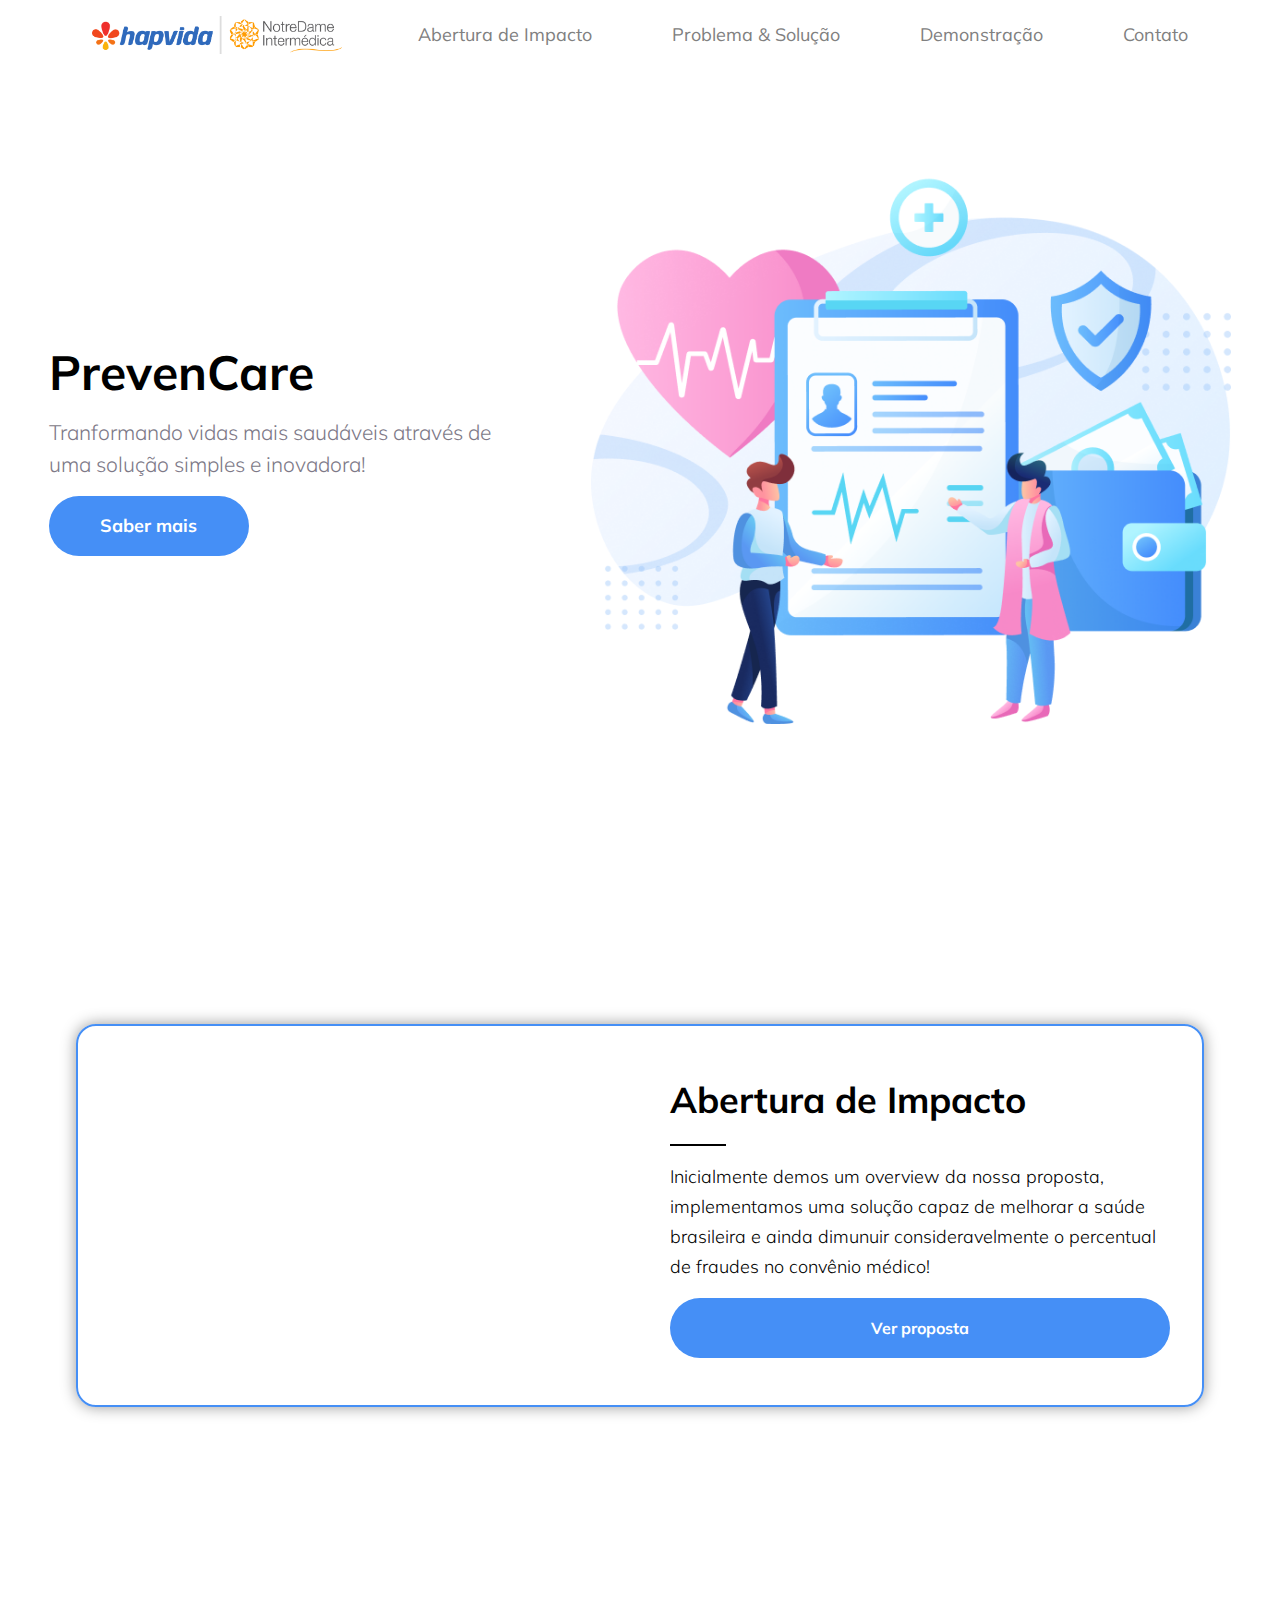
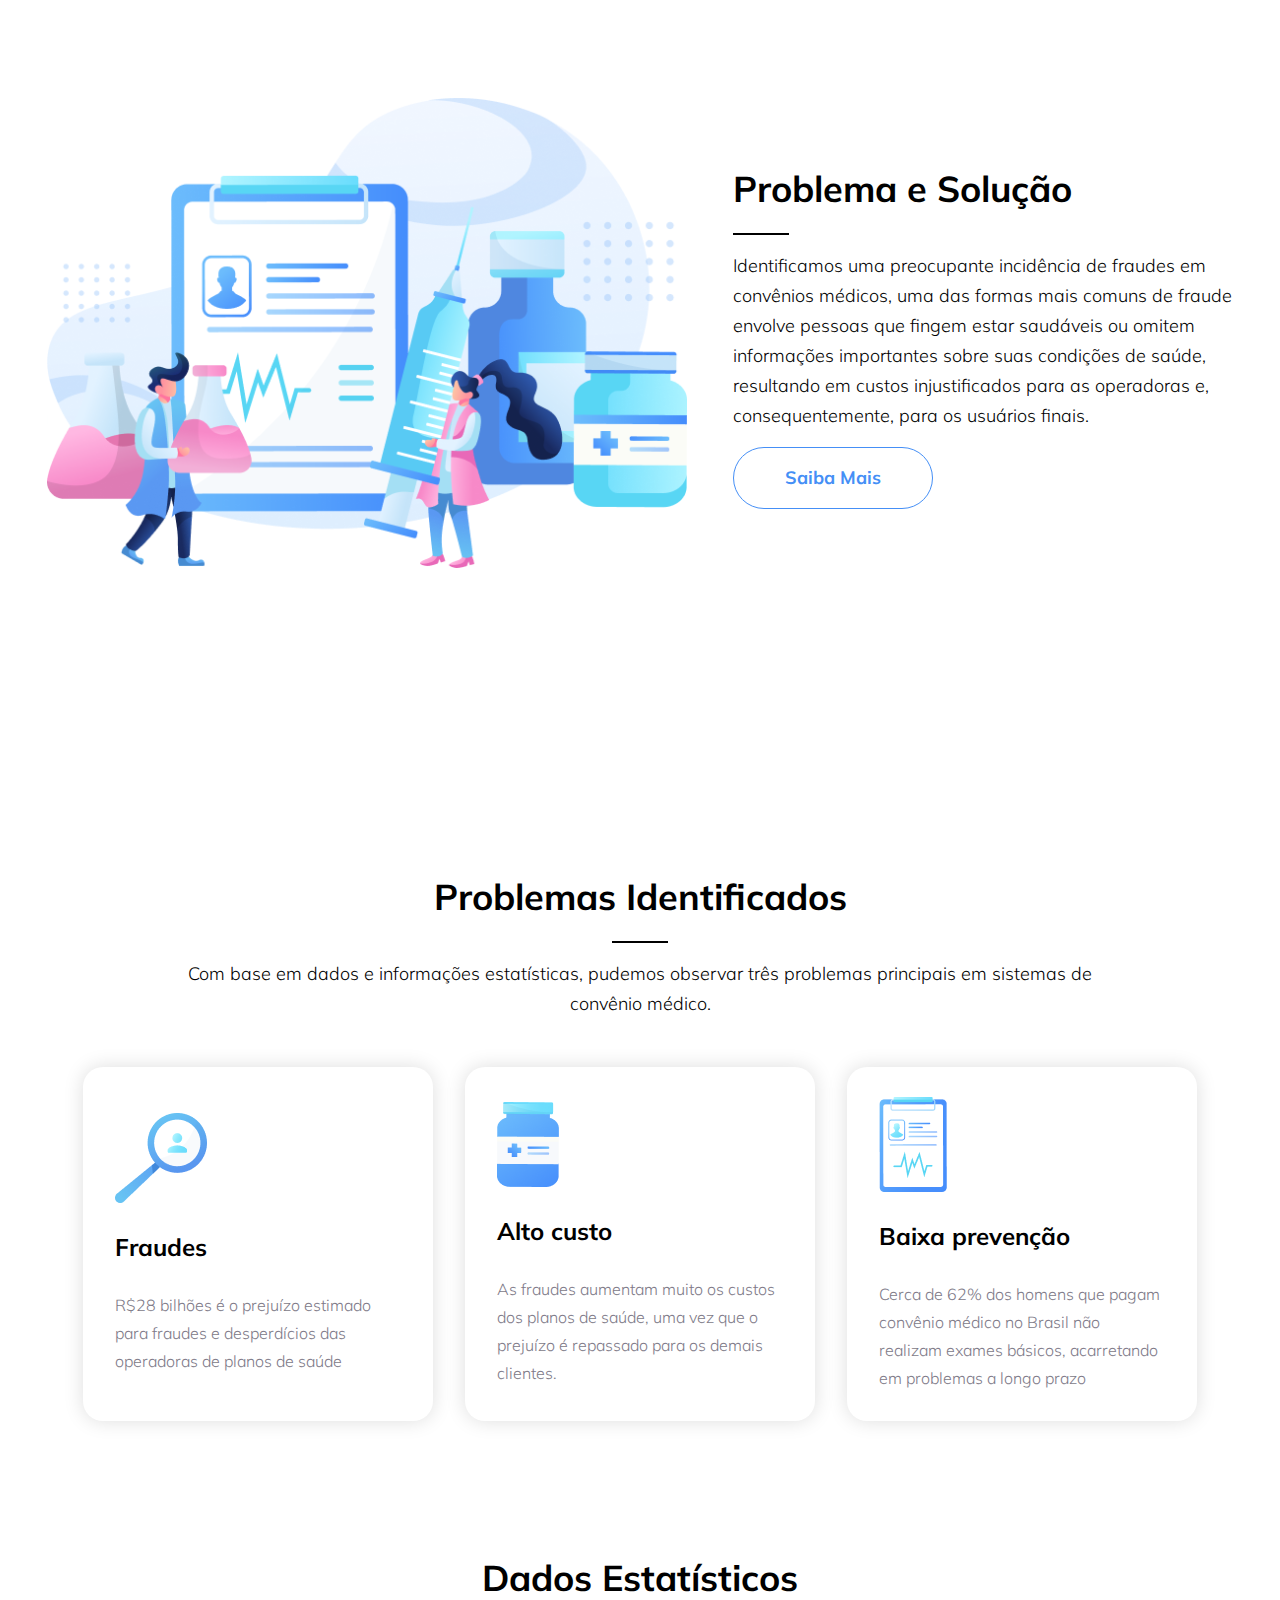
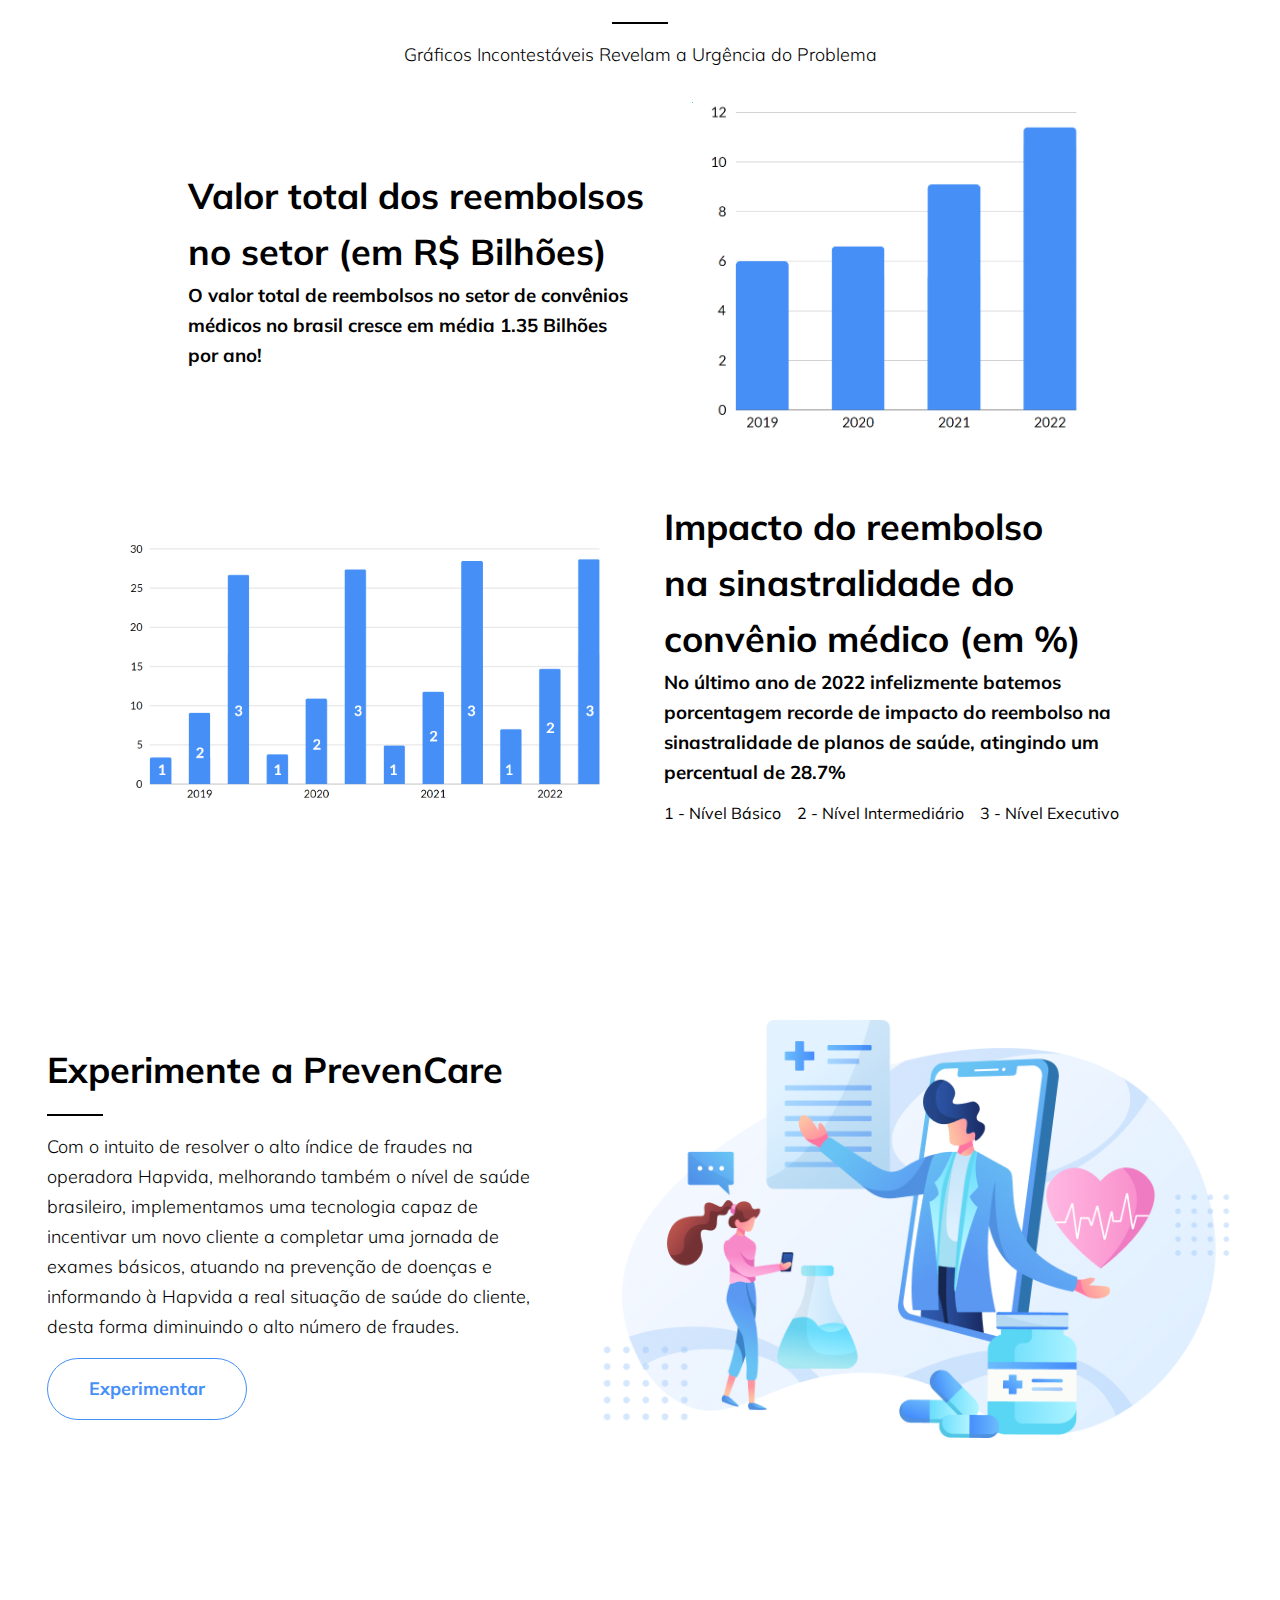
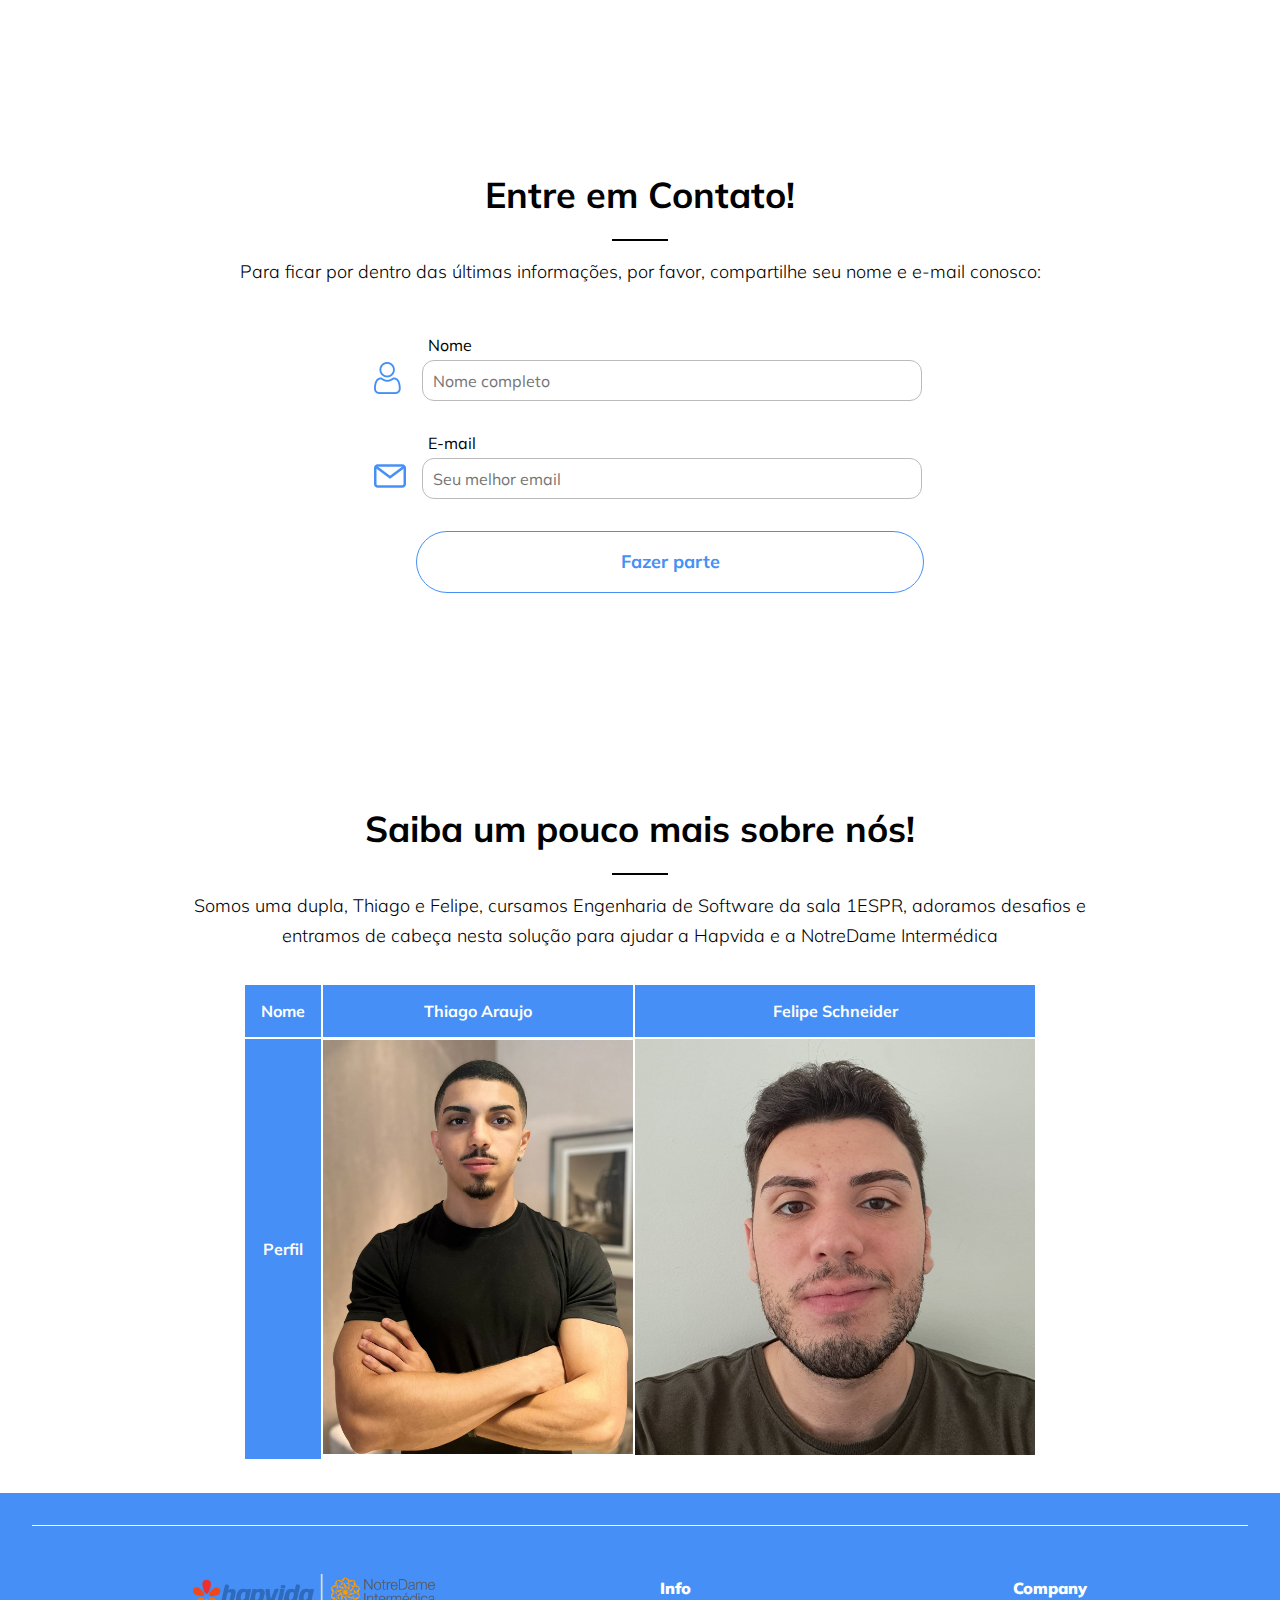
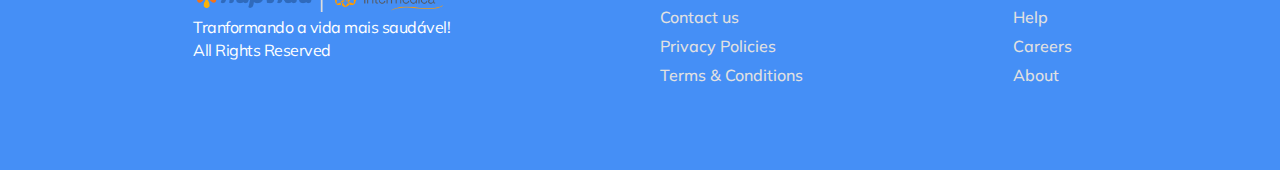
<file: index.html>
<!DOCTYPE html>
<html lang="en">
<head>
    <meta charset="UTF-8">
    <meta name="viewport" content="width=device-width, initial-scale=1.0">
    <title>Hapvida & Notredame</title>
    <link rel="stylesheet" href="Estilos/index.css">
    <link rel="preconnect" href="https://fonts.googleapis.com">
    <link rel="preconnect" href="https://fonts.gstatic.com" crossorigin>
    <link href="https://fonts.googleapis.com/css2?family=Mulish:wght@300;400;500;600;700;800;900&display=swap" rel="stylesheet">
    <link rel="stylesheet" href="https://fonts.googleapis.com/css2?family=Material+Symbols+Outlined:opsz,wght,FILL,GRAD@24,400,0,0" />
    <link rel="shortcut icon" href="imagens/HAPV3.SA-92fa555b.png" type="image/png">
</head>
<body>
    <nav class="navbar">
        <img src="imagens/logo-hapvida-NotreDame-Intermedica.png" alt="" class="img-logo">
        <ul class="nav-list">
            <li class="nav-menu"><a href="#intro">Abertura de Impacto</a></li>
            <li class="nav-menu"><a href="#problema">Problema & Solução</a></li>
            <li class="nav-menu"><a href="#demonstraçao">Demonstração</a></li>
            <li class="nav-menu"><a href="#contato">Contato</a></li>
        </ul>
    </nav>

    <section id="banner">
        <div class="banner-txt">
            <div class="container-title">
                <h1 class="banner-title">PrevenCare</h1>
            </div>
            <p class="banner-p">
               Tranformando vidas mais saudáveis através de uma solução simples e inovadora! 
            </p>
            <a href="#intro">
                <button class="banner-button">Saber mais</button>
            </a>
        </div>

        <div class="banner-img">
            <img src="imagens/trafalgar-header illustration 1.png" alt="" class="img">
        </div>
    </section>

    <section id="intro">
        <div class="intro-container">
            <iframe width="560" height="315" src="https://www.youtube.com/embed/jk08JJM4hxE?si=Em_ihM6ETtC7lg4n" title="YouTube video player" frameborder="0" allow="accelerometer; autoplay; clipboard-write; encrypted-media; gyroscope; picture-in-picture; web-share" allowfullscreen></iframe>

            <div class="intro-txt">
                <h2 class="h2">Abertura de Impacto</h2>

                <div class="barra"></div>

                <p class="text">
                    Inicialmente demos um overview da nossa proposta, implementamos uma solução capaz de melhorar a saúde brasileira e ainda dimunuir consideravelmente o percentual de fraudes no convênio médico!
                </p>

                <a href="https://www.youtube.com/watch?v=jk08JJM4hxE" target="_blank">
                    <button class="intro-button">Ver proposta</button>
                </a>
               
            </div>
        </div>
    </section>

    <section id="problema">
        <div class="problema-img">
            <img src="imagens/trafalgar-illustration sec02 1.svg" alt="" class="img" id="img1">
        </div>

        <div class="problema-txt">
            <h2 class="h2">Problema e Solução</h2>

            <div class="barra"></div>

            <p class="text">
                Identificamos uma preocupante incidência de fraudes em convênios médicos, uma das formas mais comuns de fraude envolve pessoas que fingem estar saudáveis ou omitem informações importantes sobre suas condições de saúde, resultando em custos injustificados para as operadoras e, consequentemente, para os usuários finais.
            </p>

            <p class="display-none">
                Observamos também uma baixa adesão dos beneficiários aos programas de saúde preventiva oferecidos pelos convênios médicos. A falta de conscientização e a ênfase predominante em tratamentos curativos contribuem para uma abordagem reativa em detrimento da prevenção.
            </p>
            <button class="problema-button">Saiba Mais</button>
        </div>
    </section>

    <section id="cards-problema">
        <div class="cards-title">
            <h2 class="">Problemas Identificados</h2>
            <div class="barra"></div>
            <p class="">Com base em dados e informações estatísticas, pudemos observar três problemas principais em sistemas de convênio médico.</p>
        </div>

        <div class="cards-container">
            <div class="card">
                <img src="imagens/Frame.png" alt="" class="card-img">
                <h3>Fraudes</h3>
                <p>R$28 bilhões é o prejuízo estimado para fraudes e desperdícios das operadoras de planos de saúde</p>
            </div>

            <div class="card">
                <img src="imagens/Frame (1).png" alt="" class="card-img">
                <h3>Alto custo</h3>
                <p>As fraudes aumentam muito os custos dos planos de saúde, uma vez que o prejuízo é repassado para os demais clientes.</p>
            </div>

            <div class="card">
                <img src="imagens/Frame (2).png" alt="" class="card-img">
                <h3>Baixa prevenção</h3>
                <p>Cerca de 62% dos homens que pagam convênio médico no Brasil não realizam exames básicos, acarretando em problemas a longo prazo</p>
            </div>
        </div>
    </section>

    <section class="graficos">
        <div class="cards-title">
            <h2 class="">Dados Estatísticos</h2>
            <div class="barra"></div>
            <p class="">Gráficos Incontestáveis Revelam a Urgência do Problema</p>
        </div>
        <div class="grafic">
            <div class="grafic-txt">
                <h2 class="h2">
                    Valor total dos reembolsos
                </h2>
                <h2 class="h2">
                    no setor (em R$ Bilhões)
                </h2>
                <h3>
                    O valor total de reembolsos no setor de convênios médicos no brasil cresce em média 1.35 Bilhões por ano!
                </h3>
            </div>
            <img src="imagens/grafico1 (2).png" alt="" class="grafico-img">
        </div>

        <div class="grafic">
            <img src="imagens/grafico2 (2).png" alt="" class="grafico-img2">
            <div class="grafic-txt" id="grafic2">
                <h2 class="h2">
                    Impacto do reembolso
                </h2>
                <h2 class="h2">
                    na sinastralidade do convênio médico (em %)
                </h2>
                <h3>
                   No último ano de 2022 infelizmente batemos porcentagem recorde de impacto do reembolso na sinastralidade de planos de saúde, atingindo um percentual de 28.7%
                </h3>
                <div class="legenda-grafica">
                    <p>1 - Nível Básico</p>
                    <p>2 - Nível Intermediário</p>
                    <p>3 - Nível Executivo</p>
                </div>
            </div>
        </div>
    </section>
    
    <section id="demonstraçao">
        <div class="demonstracao-txt">
            <h2 class="h2">
                Experimente a PrevenCare
            </h2>

            <div class="barra"></div>

            <p class="text">
                Com o intuito de resolver o alto índice de fraudes na operadora Hapvida, melhorando também o nível de saúde brasileiro, implementamos uma tecnologia capaz de incentivar um novo cliente a completar uma jornada de exames básicos, atuando na prevenção de doenças e  informando à Hapvida a real situação de saúde do cliente, desta forma diminuindo o alto número de fraudes.
            </p>
            <a href="project.html">
                <button class="problema-button">Experimentar</button>
            </a>
        </div>

        <div class="demonstracao-img">
            <img src="imagens/trafalgar-illustration sec03 1.svg" alt="" class="img" id="img2"> 
        </div>
    </section>

    <section id="contato">
        <div class="contato-title">
            <h2 class="">Entre em Contato!</h2>
            <div class="barra"></div>
            <p class="">Para ficar por dentro das últimas informações, por favor, compartilhe seu nome e e-mail conosco:</p>
        </div>

        <form>
            <div class="input">
                <img src="imagens/do-utilizador (2).png" alt="" class="form-img">
                <div class="label-input">
                    <label for="">Nome</label>
                    <input type="text" id="input-nome" placeholder="Nome completo">
                </div>
                
            </div>

            <div class="input">
                <img src="imagens/o-email (1).png" alt="" class="form-img">
                <div class="label-input">
                    <label for="">E-mail</label>
                    <input type="email" id="input-email" placeholder="Seu melhor email">
                </div>
                
            </div>

            <button type="button" class="form-button">Fazer parte</button>

            <div class="resposta"></div>
        </form>
    </section>

    <section class="team">
        <div class="contato-title">
            <h2 class="">Saiba um pouco mais sobre nós!</h2>
            <div class="barra"></div>
            <p class="">Somos uma dupla, Thiago e Felipe, cursamos Engenharia de Software da sala 1ESPR, adoramos desafios e entramos de cabeça nesta solução para ajudar a Hapvida e a NotreDame Intermédica</p>
        </div>

        <table id="table-team">
            <tr>
                <th>Nome</th>
                <th>Thiago Araujo</th>
                <th>Felipe Schneider</th>
            </tr>
            <tr>
                <th>Perfil</th>
                <td><img src="imagens/thiago-perfil.jpg" alt="" class="table-img1"></td>
                <td><img src="imagens/WhatsApp Image 2023-11-29 at 11.36.20.jpeg" alt="" class="table-img2"></td>
            </tr>
        </table>
    </section>

    <footer>
        <div id="footer-container">
            <div id="footer-logo">
                <img src="imagens/logo-hapvida-NotreDame-Intermedica.png" alt="" class="img-logo">
                <p>Tranformando a vida mais saudável!</p>
                <p>All Rights Reserved</p>
            </div>

            <ul class="footer-list">
                <li>
                    <h3>Info</h3>
                </li>
                <li><a href="#" class="footer-links">Contact us</a></li>
                <li><a href="#" class="footer-links">Privacy Policies</a></li>
                <li><a href="#" class="footer-links">Terms & Conditions</a></li>
            </ul>

            <ul class="footer-list">
                <li>
                    <h3>Company</h3>
                </li>
                <li><a href="#" class="footer-links">Help</a></li>
                <li><a href="#" class="footer-links">Careers</a></li>
                <li><a href="#" class="footer-links">About</a></li>
            </ul>
        </div>
    </footer>

    <script src="JS/index.js"></script>
</body>
</html>
</file>
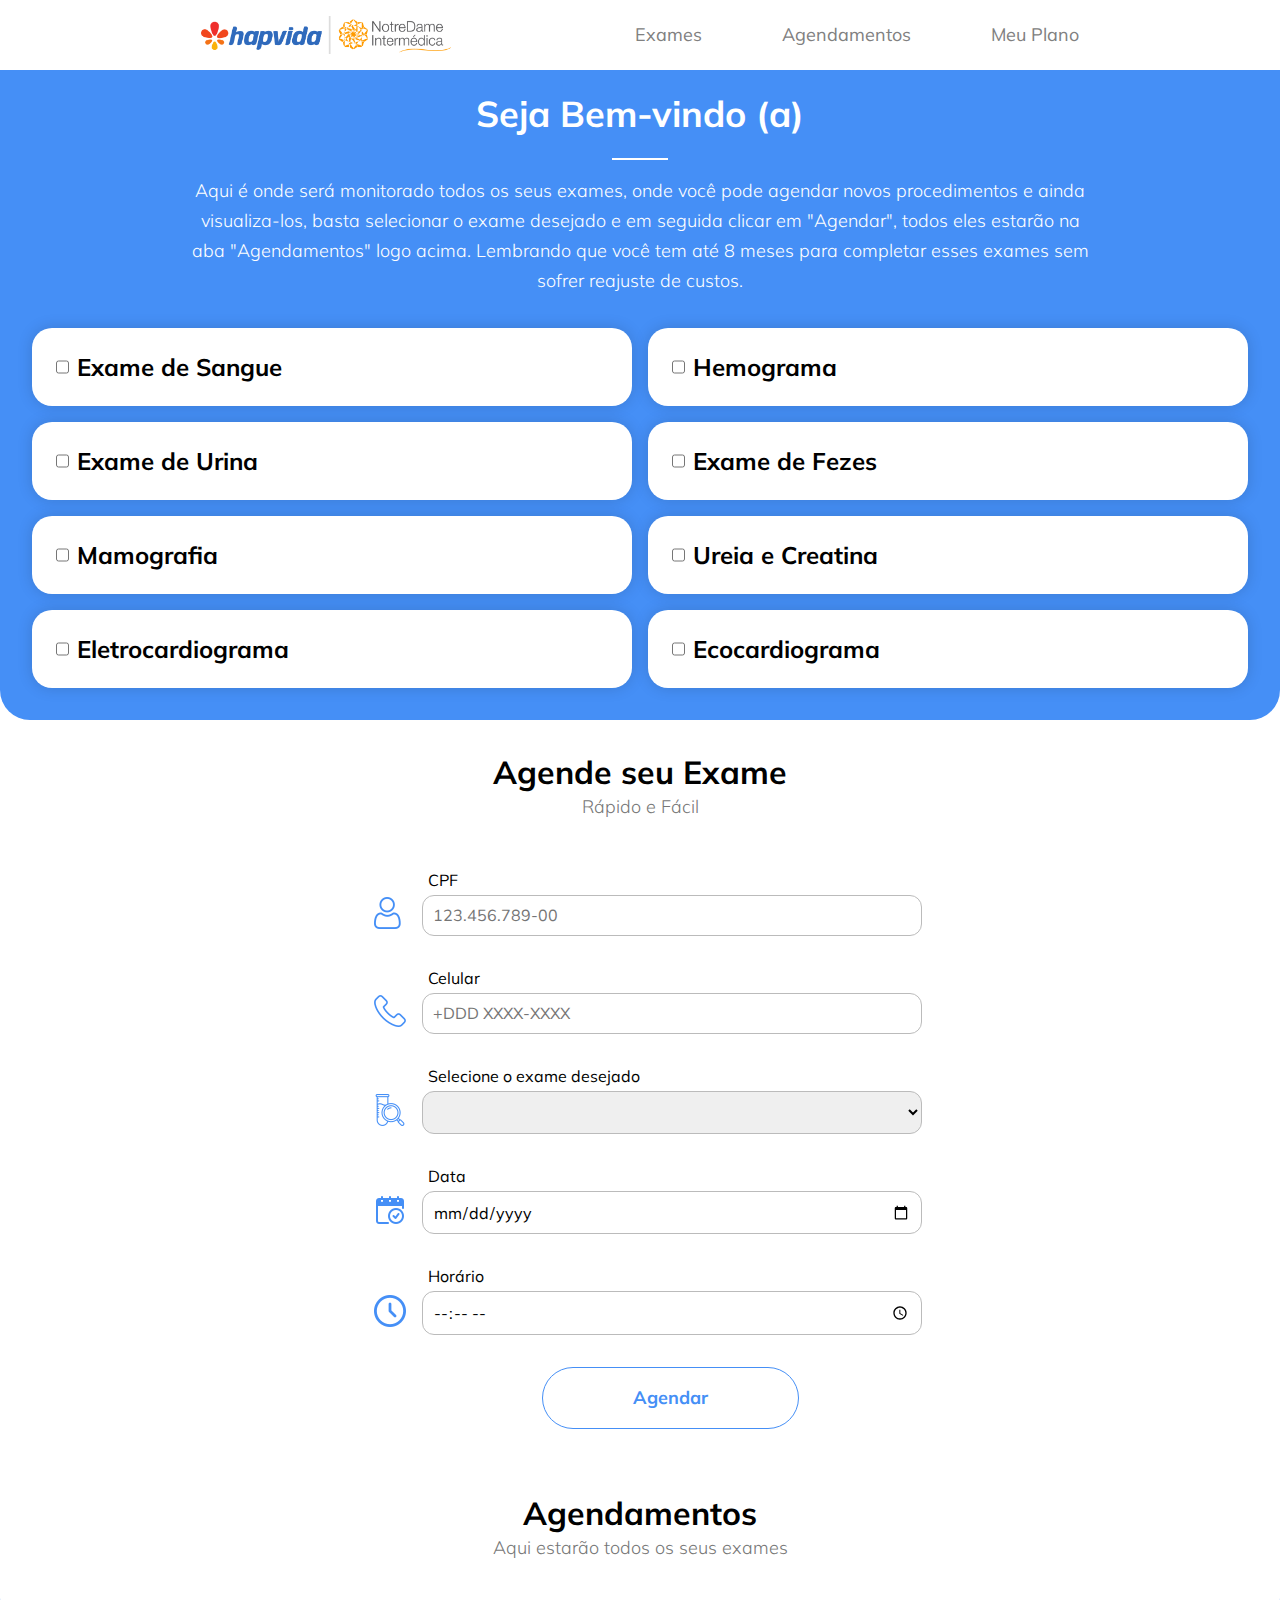
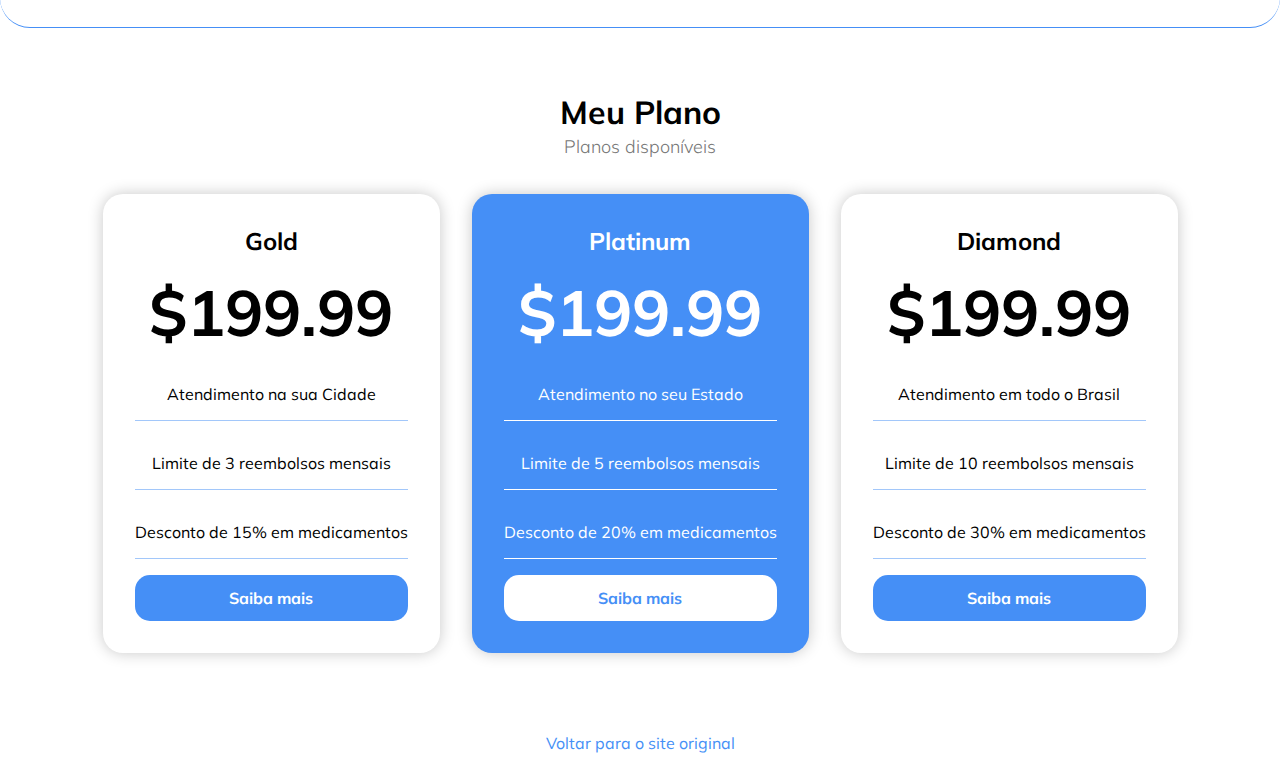
<file: project.html>
<!DOCTYPE html>
<html lang="en">
<head>
    <meta charset="UTF-8">
    <meta name="viewport" content="width=device-width, initial-scale=1.0">
    <title>PrevenCare</title>
    <link rel="stylesheet" href="Estilos/project.css">
    <link rel="preconnect" href="https://fonts.googleapis.com">
    <link rel="preconnect" href="https://fonts.gstatic.com" crossorigin>
    <link href="https://fonts.googleapis.com/css2?family=Mulish:wght@300;400;500;600;700;800;900&display=swap" rel="stylesheet">
    <link rel="stylesheet" href="https://fonts.googleapis.com/css2?family=Material+Symbols+Outlined:opsz,wght,FILL,GRAD@24,400,0,0" />
    <link rel="shortcut icon" href="imagens/HAPV3.SA-92fa555b.png" type="image/png">
</head>
<body>
    <nav class="navbar">
        <img src="imagens/logo-hapvida-NotreDame-Intermedica.png" alt="" class="img-logo">
        <ul class="nav-list">
            <li class="nav-menu"><a href="#exames">Exames</a></li>
            <li class="nav-menu"><a href="#agendamentos">Agendamentos</a></li>
            <li class="nav-menu"><a href="#planos">Meu Plano</a></li>
        </ul>
    </nav>

    <section id="exames">
        <div class="title">
            <h1 class="h1">Seja Bem-vindo (a)</h2>

            <div class="barra"></div>

            <p class="text">
                Aqui é onde será monitorado todos os seus exames, onde você pode agendar novos procedimentos e ainda visualiza-los, basta selecionar o exame desejado e em seguida clicar em "Agendar", todos eles estarão na aba "Agendamentos" logo acima. Lembrando que você tem até 8 meses para completar esses exames sem sofrer reajuste de custos.
            </p>
        </div>

        <div class="exames-container">
            <div class="card">
                <div class="input-container">
                    <input type="checkbox" name="sanguinio" data-btn-id="btn-agendar-1" class="input-checkbox">
                    <h2>Exame de Sangue</h2>
                </div>
                <button id="btn-agendar-1" class="display-none"><a href="#form-agendar">Agendar</a></button>
            </div>
        
            <div class="card">
                <div class="input-container">
                    <input type="checkbox" name="sanguinio" data-btn-id="btn-agendar-2" class="input-checkbox">
                    <h2>Hemograma</h2>
                </div>
                <button id="btn-agendar-2" class="display-none"><a href="#form-agendar">Agendar</a></button>
            </div>

            <div class="card">
                <div class="input-container">
                    <input type="checkbox" name="sanguinio" data-btn-id="btn-agendar-3" class="input-checkbox">
                    <h2>Exame de Urina</h2>
                </div>
                <button id="btn-agendar-3" class="display-none"><a href="#form-agendar">Agendar</a></button>
            </div>

            <div class="card">
                <div class="input-container">
                    <input type="checkbox" name="sanguinio" data-btn-id="btn-agendar-4" class="input-checkbox">
                    <h2>Exame de Fezes</h2>
                </div>
                <button id="btn-agendar-4" class="display-none"><a href="#form-agendar">Agendar</a></button>
            </div>

            <div class="card">
                <div class="input-container">
                    <input type="checkbox" name="sanguinio" data-btn-id="btn-agendar-5" class="input-checkbox">
                    <h2>Mamografia</h2>
                </div>
                <button id="btn-agendar-5" class="display-none"><a href="#form-agendar">Agendar</a></button>
            </div>

            <div class="card">
                <div class="input-container">
                    <input type="checkbox" name="sanguinio" data-btn-id="btn-agendar-6" class="input-checkbox">
                    <h2>Ureia e Creatina</h2>
                </div>
                <button id="btn-agendar-6" class="display-none"><a href="#form-agendar">Agendar</a></button>
            </div>

            <div class="card">
                <div class="input-container">
                    <input type="checkbox" name="sanguinio" data-btn-id="btn-agendar-7" class="input-checkbox">
                    <h2>Eletrocardiograma</h2>
                </div>
                <button id="btn-agendar-7" class="display-none"><a href="#form-agendar">Agendar</a></button>
            </div>

            <div class="card">
                <div class="input-container">
                    <input type="checkbox" name="sanguinio" data-btn-id="btn-agendar-8" class="input-checkbox">
                    <h2>Ecocardiograma</h2>
                </div>
                <button id="btn-agendar-8" class="display-none"><a href="#form-agendar">Agendar</a></button>
            </div>
        </div>
    </section>
    
    <section id="form-agendar">
        <div class="title-agendar">
            <h3 class="h3">Agende seu Exame</h3>
            <p>Rápido e Fácil</p>
        </div>
        
        <form>
            <div class="input">
                <img src="imagens/do-utilizador (2).png" alt="" class="form-img">
                <div class="label-input">
                    <label class="label-cpf" for="">CPF</label>
                    <input type="number" id="input-cpf" placeholder="123.456.789-00" required>
                </div>
            </div>

            <div class="input">
                <img src="imagens/telefone.png" alt="" class="form-img">
                <div class="label-input">
                    <label class="label-cell" for="">Celular</label>
                    <input type="number" id="input-cell" placeholder="+DDD XXXX-XXXX" required>
                </div>
            </div>

            <div class="input">
                <img src="imagens/teste-de-sangue.png" alt="" class="form-img">
                <div class="label-input">
                    <label for="">Selecione o exame desejado</label>
                    <select name="" id="select-exames" required>
                        <option value=""></option>
                        <option value="Exame de Sangue">Exame de sangue</option>
                        <option value="Hemograma">Hemograma</option>
                        <option value="Exame de Urina">Exame de Urina</option>
                        <option value="Exame de Fezes">Exame de Fezes</option>
                        <option value="Mamografia">Mamografia</option>
                        <option value="Ureia e Creatina">Ureia e Creatina</option>
                        <option value="Eletrocardiograma">Eletrocardiograma</option>
                        <option value="Ecocardiograma">Ecocardiograma</option>
                    </select>
                </div>
            </div>

            <div class="input">
                <img src="imagens/calendario (1).png" alt="" class="form-img">
                <div class="label-input">
                    <label for="">Data</label>
                    <input type="date" id="input-data" required>
                </div>
            </div>

            <div class="input">
                <img src="imagens/relogio.png" alt="" class="form-img">
                <div class="label-input">
                    <label for="">Horário</label>
                    <input type="time" id="input-time" required>
                </div>
            </div>

            <a href="#agendamentos">
                <button type="button" class="form-button">Agendar</button>
            </a>

            <div class="resposta"></div>
        </form>   
    </section>

    <section id="agendamentos">
        <div class="title-agendar">
            <h3 class="h3">Agendamentos</h3>
            <p>Aqui estarão todos os seus exames</p>
        </div>

        <div id="exame-agendado">

        </div>
    </section>

    <section id="planos">
        <div class="title-agendar">
            <h3 class="h3">Meu Plano</h3>
            <p>Planos disponíveis</p>
        </div>
        <div class="plans-container">
            <div class="plan-card">
                <h3 class="plan-title">Gold</h3>
                <h4 class="price">$199.99</h4>
                <p class="benefits">Atendimento na sua Cidade</p>
                <p class="benefits">Limite de 3 reembolsos mensais</p>
                <p class="benefits">Desconto de 15% em medicamentos</p>
                <button class="plan-btn">Saiba mais</button>
            </div>
    
            <div class="plan-card" id="plan-focus">
                <h3 class="plan-title">Platinum</h3>
                <h4 class="price">$199.99</h4>
                <p class="benefits">Atendimento no seu Estado</p>
                <p class="benefits">Limite de 5 reembolsos mensais</p>
                <p class="benefits">Desconto de 20% em medicamentos</p>
                <button class="plan-btn">Saiba mais</button>
            </div>
    
            <div class="plan-card">
                <h3 class="plan-title">Diamond</h3>
                <h4 class="price">$199.99</h4>
                <p class="benefits">Atendimento em todo o Brasil</p>
                <p class="benefits">Limite de 10 reembolsos mensais</p>
                <p class="benefits">Desconto de 30% em medicamentos</p>
                <button class="plan-btn">Saiba mais</button>
            </div>
        </div>
    </section>

    <a href="index.html" id="comeback">Voltar para o site original</a>


    <script src="JS/project.js"></script>
</body>
</html>
</file>
<file: Estilos/index.css>
*{
    box-sizing: border-box;
    margin: 0;
    padding: 0;
    font-family: 'Mulish', sans-serif;
    list-style-type: none;
}

html {
    scroll-behavior: smooth;
}

body {
    width: 100%;
    height: 100%;
    overflow-x: hidden;
}

body::-webkit-scrollbar {
    width: 12px;               
}
  
body::-webkit-scrollbar-track {
    background: rgb(152, 152, 152);        
}
  
body::-webkit-scrollbar-thumb {
    background-color: #458FF6;    
    border-radius: 20px;      
}

a {
    text-decoration: none;
}

.barra {
    width: 56px;
    border-bottom: 2px solid black;
}

@keyframes fadeIn {
    from{
        opacity: 0;
        /*transform: translate3d(0, -50px, 0);*/
    }

    to{
        opacity: 1;
        /*transform: translate3d(0, 0, 0);*/
    }
}

.fadeIn {
    animation: fadeIn 1.5s ease-in;
}


@keyframes fadeLeft {
    from{
        opacity: 0;
        transform: translate3d(100px, 0, 0);
    }

    to{
        opacity: 1;
        transform: translate3d(0, 0, 0);
    }
}

.fadeLeft {
    animation: fadeLeft 1s ease-in;
}


/* NAVBAR */

.navbar {
    width: 100%;
    display: flex;
    justify-content: space-evenly;
    align-items: center;
    padding: 1em;
    background-color: #fff;
    
    overflow: hidden;
    position: fixed;
    top: 0;
} 

.nav-list {
    display: flex;
    list-style-type: none;
    gap: 5em;
}

.nav-menu a {
    text-decoration: none;
    font-size: 18px;
    font-weight: 400;
    line-height: 23px;
    letter-spacing: 0em;
    color: grey;
}

.nav-menu a:hover {
    font-weight: 600;
    color: #2F6ABC;
}

.img-logo {
    width: 250px;
}

/* BANNER */ 

section#banner {
    display: flex;
    justify-content: space-around;
    align-items: center;
    height: 100vh;
    width: 100%;
}

.banner-txt {
    display: flex;
    flex-direction: column;
    gap: 1em;
}

.banner-title {
    font-size: 48px;
    font-weight: 700;
    line-height: 56px;
    letter-spacing: 0em;
    text-align: left;
}

.banner-p {
    width: 445px;
    font-size: 21px;
    font-weight: 300;
    line-height: 32px;
    letter-spacing: 0em;
    text-align: left;
    color: #7D7987;
}

.banner-button {
    width: 200px;
    border-radius: 55px;
    background-color: #458FF6;
    border: none;
    cursor: pointer;

    font-size: 18px;
    font-weight: 700;
    line-height: 60px;
    letter-spacing: 0em;
    text-align: center;
    color: #fff;
}

.banner-button:hover {
    box-shadow: 0px 0px 20px #458FF6;
    transition: .2s;
}

.banner-button:active {
    scale: 0.95;
}

.img {
    width: 40rem;
}

/* SECTION 1 */

section#intro {
    display: flex;
    justify-content: center;
    align-items: center;
    height: 70vh;
    padding: 1em 0;
}

.intro-container {
    padding: 2em;
    display: flex;
    justify-content: space-evenly;
    align-items: center;
    border: 2px solid #458FF6;
    border-radius: 20px;
    box-shadow: 0px 0px 15px rgba(0, 0, 0, 0.406);
}

.intro-container iframe {
    padding: 1em;
    border-radius: 10px;
}

.intro-txt {
    display: flex;
    flex-direction: column;
    gap: 1em;
}

.intro-p {
    width: 500px;
}

.intro-button {
    width: 100%;
    border-radius: 55px;
    background-color: #458FF6;
    border: none;
    cursor: pointer;

    font-size: 16px;
    font-weight: 700;
    line-height: 60px;
    letter-spacing: 0em;
    text-align: center;
    color: #fff;
}

.intro-button:hover {
    box-shadow: 0px 0px 20px #458FF6;
    transition: .2s;
}

.intro-button:active {
    scale: 0.95;
}

/* PROBLEMA E SOLUÇÃO */

section#problema {
    display: flex;
    justify-content: space-evenly;
    align-items: center;
    height: 90vh;
    padding: 2em 0;
}

.problema-txt {
    display: flex;
    flex-direction: column;
    gap: 1em;
}

.h2 {
    font-size: 36px;
    font-weight: 700;
    line-height: 56px;
    letter-spacing: 0em;
    text-align: left;
}

.text {
    display: block;
    font-size: 18px;
    font-weight: 300;
    line-height: 30px;
    letter-spacing: 0em;
    text-align: left;
    width: 500px;
}

.problema-button {
    width: 200px;
    border-radius: 55px;
    border: 1.4px solid #458FF6;
    background-color: transparent;
    cursor: pointer;

    font-size: 18px;
    font-weight: 700;
    line-height: 60px;
    letter-spacing: 0em;
    color: #458FF6;
}

.problema-button:hover {
    background-color: #458FF6;
    box-shadow: 0px 0px 15px #458FF6;
    transition: .3s;
    color: #fff;
}

.problema-button:active {
    scale: 0.95;
}

.display-none {
    display: none;
}

/* CARDS PROBLEMA */ 

section#cards-problema {
    height: 90vh;
    display: flex;
    flex-direction: column;
    justify-content: center;
    align-items: center;
    gap: 3em;
}

.cards-title {
    text-align: center;
    display: flex;
    flex-direction: column;
    gap: 1em;
}

.cards-title h2 {
    font-size: 36px;
    font-weight: 700;
    line-height: 56px;
    letter-spacing: 0em;
    text-align: center;
}

.cards-title .barra {
    margin: 0 auto;
}

.cards-title p {
    margin: 0 auto;
    width: 950px;
    font-size: 18px;
    font-weight: 300;
    line-height: 30px;
    letter-spacing: 0em;
}

.cards-container {
    display: flex;
    justify-content: center;
    flex-wrap: wrap;
    align-items: center;
    gap: 2em;
}

.card {
    padding: 1em 2em;
    width: 350px;
    height: 354px;
    border-radius: 20px;
    box-shadow: 0px 0px 20px rgba(0, 0, 0, 0.135);
    display: flex;
    flex-direction: column;
    justify-content: center;
    align-items: start;
    gap: 1em;
}

.card h3 {
    font-size: 24px;
    font-weight: 700;
    line-height: 56px;
    letter-spacing: 0em;
    text-align: left;
}

.card p {
    font-size: 16px;
    font-weight: 300;
    line-height: 28px;
    letter-spacing: 0em;
    text-align: left;
    color: #7D7987;
}

/* GRAFICOS */

.grafic {
    padding: 2em 0;
    display: flex;
    justify-content: center;
    align-items: center;
    gap: 3em;
}

.grafic-txt {
    display: flex;
    flex-direction: column;
}

.grafic-txt h3 {
    width: 450px;
    line-height: 30px;
}

.grafico-img {
    width: 400px;
}

#grafic2 {
    width: 500px;
}

.grafico-img2 {
    width: 500px;
}

.legenda-grafica {
    display: flex;
    gap: 1em;
    padding: 1em 0;
}

/* DEMONSTRACAO */

section#demonstraçao {
    display: flex;
    justify-content: space-evenly;
    align-items: center;
    height: 80vh;
}

.demonstracao-txt {
    display: flex;
    flex-direction: column;
    gap: 1em;
}

/* CONTATO */

section#contato {
    height: 90vh;
    display: flex;
    flex-direction: column;
    justify-content: center;
    align-items: center;
    gap: 3em;
}

.contato-title {
    text-align: center;
    display: flex;
    flex-direction: column;
    gap: 1em;
}

.contato-title h2 {
    font-size: 36px;
    font-weight: 700;
    line-height: 56px;
    letter-spacing: 0em;
    text-align: center;
}

.contato-title .barra {
    margin: 0 auto;
}

.contato-title p {
    margin: 0 auto;
    width: 950px;
    font-size: 18px;
    font-weight: 300;
    line-height: 30px;
    letter-spacing: 0em;
}


form {
    display: flex;
    flex-direction: column;
    justify-content: center;
    align-items: center;
    gap: 2em;
}

.input {
    display: flex;
    align-items: center;
}

.input input {
    padding: 0.6em;
    font-size: 1em;
    border-radius: 12px;
    border: 1px solid rgb(187, 187, 187);
    width: 500px;
}

.form-img {
    padding: 0 1em;
    position: relative;
    top: 10px;
}

.label-input {
    display: flex;
    flex-direction: column;
    gap: 5px;
}

.label-input label {
    margin-left: 6px;
}

.form-button {
    width: 90%;
    margin-left: 60px;
    border-radius: 55px;
    border: 1.4px solid #458FF6;
    background-color: transparent;
    cursor: pointer;

    font-size: 18px;
    font-weight: 700;
    line-height: 60px;
    letter-spacing: 0em;
    color: #458FF6;
}

.form-button:hover {
    background-color: #458FF6;
    box-shadow: 0px 0px 15px #458ff6bd;
    color: #fff;
    transition: .3s;
}

.form-button:active {
    scale: 0.95;
}

.resposta {
    text-align: center;
    margin: 0 auto;
    font-weight: 600;
    font-size: 1.1em;
}

/* TEAM */

#table-team{
    margin: 0 auto;
    padding: 2em;
}

th {
    padding: 1em;
    background-color: #458FF6;
    color: #fff;
}

.table-img1 {
    width: 310px;
}

.table-img2 {
    width: 400px;
}

#table-team p {
    width: 500px;
    font-size: 1.5em;
    text-align: justify;
    color: rgb(120, 120, 120);
    padding: 1em;
}

td.descricao {
    display: flex;
    flex-direction: column;
    align-items: center;
    justify-content: center;
    gap: 1em;
}

/* FOOTER */

footer {
    width: 100%;
    background-color: #458FF6;
    padding: 2em;
}

div#footer-container {
    border-top: 1px solid #fff;
    background-color: #458FF6;
    display: flex;
    justify-content: space-around;
    padding: 3rem 3.5rem;
}

ul.footer-list h3 {
    color: #fff;
    font-size: 16px;
    font-weight: 900;
    line-height: 29px;
    letter-spacing: 0px;
    text-align: left;
    
}

div#footer-logo p {
    font-size: 1em;
    font-weight: 400;
    line-height: 23px;
    letter-spacing: -0.5px;
    text-align: left;
    color: #FFFFFF;
}

ul.footer-list a {
    font-size: 16px;
    font-weight: 500;
    line-height: 29px;
    letter-spacing: 0px;
    text-align: left;
    color: #E1E1E1;
}
</file>
<file: Estilos/project.css>
*{
    box-sizing: border-box;
    margin: 0;
    padding: 0;
    font-family: 'Mulish', sans-serif;
    list-style-type: none;
}

html {
    scroll-behavior: smooth;
}

body {
    width: 100%;
    height: 100%;
}

body::-webkit-scrollbar {
    width: 12px;               
}
  
body::-webkit-scrollbar-track {
    background: rgb(152, 152, 152);        
}
  
body::-webkit-scrollbar-thumb {
    background-color: #458FF6;    
    border-radius: 20px;      
}

input[type=number]::-webkit-inner-spin-button { 
    -webkit-appearance: none;
    
}
input[type=number] { 
   -moz-appearance: textfield;
   appearance: textfield;
}

a {
    text-decoration: none;
    color: white;
}

.barra {
    width: 56px;
    border-bottom: 2px solid #fff;
}

/* NAVBAR */

.navbar {
    width: 100%;
    display: flex;
    justify-content: space-evenly;
    align-items: center;
    padding: 1em;
    background-color: #fff;
} 

.nav-list {
    display: flex;
    list-style-type: none;
    gap: 5em;
}

.nav-menu a {
    text-decoration: none;
    font-size: 18px;
    font-weight: 400;
    line-height: 23px;
    letter-spacing: 0em;
    color: grey;
}

.nav-menu a:hover {
    font-weight: 600;
    color: #2F6ABC;
}

.img-logo {
    width: 250px;
}

/* MAIN */

section#exames{
    background-color: #458FF6;
    border-radius: 0 0 30px 30px;
}

div.title {
    display: flex;
    flex-direction: column;
    justify-content: center;
    align-items: center;
    gap: 1em;
    padding-top: 1em;
}

.h1 {
    font-size: 36px;
    font-weight: 700;
    line-height: 56px;
    letter-spacing: 0em;
    text-align: center;
    color: #fff;
}

.text {
    font-size: 18px;
    font-weight: 300;
    line-height: 30px;
    letter-spacing: 0em;
    text-align: center;
    width: 900px;
    color: #fff;
}  

.exames-container {
    display: grid;
    grid-template-columns: repeat(2, 1fr);
    gap: 1em;
    padding: 2em;
}

.input-container {
    display: flex;
}

.card {
    display: flex;
    justify-content: space-between;
    align-items: center;
    background-color: #fff;
    border-radius: 20px;
    padding: 1.5em;
    box-shadow: 0px 0px 15px rgba(0, 0, 0, 0.148);
    /*box-shadow: 0 4px 8px rgba(0, 0, 0, 0.1);*/
}

.display-none {
    display: none;
}

.display-block-btn {
    padding: 0.5em;
    display: block;
    width: 80px;
    font-size: 1em;
    background-color: #458FF6;
    border: none;
    color: white;
    border-radius: 10px;
    cursor: pointer;
    box-shadow: 0px 0px 15px rgba(0, 0, 0, 0.315);
}

.display-block-btn:active {
    transition: .2s;
    scale: 0.95;
}

input[type=checkbox] {
    margin-right: 8px;
}

/* FORM AGENDAR */

section.form-agendar {
    background-color: #fff;
}

.h3 {
    padding-top: 1em;
    font-size: 2em;
    display: flex;
    justify-content: center;
    align-items: center;
}

.title-agendar p {
    font-size: 18px;
    font-weight: 300;
    line-height: 30px;
    letter-spacing: 0em;
    text-align: center;
    color: rgb(118, 118, 118);
}

form {
    display: flex;
    flex-direction: column;
    justify-content: center;
    align-items: center;
    gap: 2em;
    padding-top: 3em;
}

.input {
    display: flex;
    align-items: center;
}

.input input {
    padding: 0.6em;
    font-size: 1em;
    border-radius: 12px;
    border: 1px solid rgb(187, 187, 187);
    width: 500px;
}

.input select {
    padding: 0.6em;
    font-size: 1em;
    border-radius: 12px;
    border: 1px solid rgb(187, 187, 187);
    width: 500px;
}

.form-img {
    padding: 0 1em;
    position: relative;
    top: 10px;
}

.label-input {
    display: flex;
    flex-direction: column;
    gap: 5px;
}

.label-input label {
    margin-left: 6px;
}

.form-button {
    padding: 0 5em;
    margin-left: 60px;
    border-radius: 55px;
    border: 1.4px solid #458FF6;
    background-color: transparent;
    cursor: pointer;

    font-size: 18px;
    font-weight: 700;
    line-height: 60px;
    letter-spacing: 0em;
    color: #458FF6;
}

.form-button:hover {
    background-color: #458FF6;
    box-shadow: 0px 0px 15px #458ff6bd;
    color: #fff;
    transition: .3s;
}

.form-button:active {
    scale: 0.95;
}

.resposta {
    text-align: center;
    margin: 0 auto;
    font-weight: 600;
    font-size: 1.1em;
}

.invalido {
    color: red;
}

.valido {
    color: green;
}

/* AGENDAMENTO */ 

#exame-agendado {
    max-height: 300px;
    display: grid;
    border-radius: 30px;
    grid-template-columns: repeat(2, 1fr);
    gap: 1em;
    padding: 2em;
    border-bottom: 1px solid #458FF6;
    overflow: auto;
}

.infos {
    display: flex;
    gap: 1em;
    border: 1px solid #458FF6;
    padding: 0.6em;
    color: #000000;
    border-radius: 15px;
}

/* PLANOS */

#planos {
    padding: 2em 0;
}

.plans-container {
    display: flex;
    justify-content: center;
    align-items: center;
    gap: 2em;
    padding: 2em 0;
}

.plan-card {
    background-color: #fff;
    box-shadow: 0px 0px 15px rgba(0, 0, 0, 0.219);
    border-radius: 20px;
    padding: 2em;
    text-align: center;
    display: flex;
    flex-direction: column;
    gap: 1em;
    cursor: pointer;
}

.plan-card:hover {
    scale: 1.06;
    transition: .5s;
}

#plan-focus {
    background-color: #458FF6;
    color: #fff;
}

#plan-focus .benefits {
    border-bottom: 1px solid #fff;
}

#plan-focus .plan-btn {
    background-color: #fff;
    color: #458FF6;
}

.plan-title {
    font-size: 1.5em;
    font-weight: 700;
}

.price {
    font-size: 4em;
}

.benefits {
    padding: 1em 0;
    border-bottom: 1px solid #458ff680;
}

.plan-btn {
    padding: 0.8em;
    background-color: #458FF6;
    color: #fff;
    font-size: 1em;
    border: none;
    font-weight: 700;
    cursor: pointer;
    border-radius: 15px;
}

#comeback {
    display: flex;
    justify-content: center;
    align-items: center;
    color: #458FF6;
    padding: 1em;
    text-align: center;
    font-size: 1em;
}
</file>
